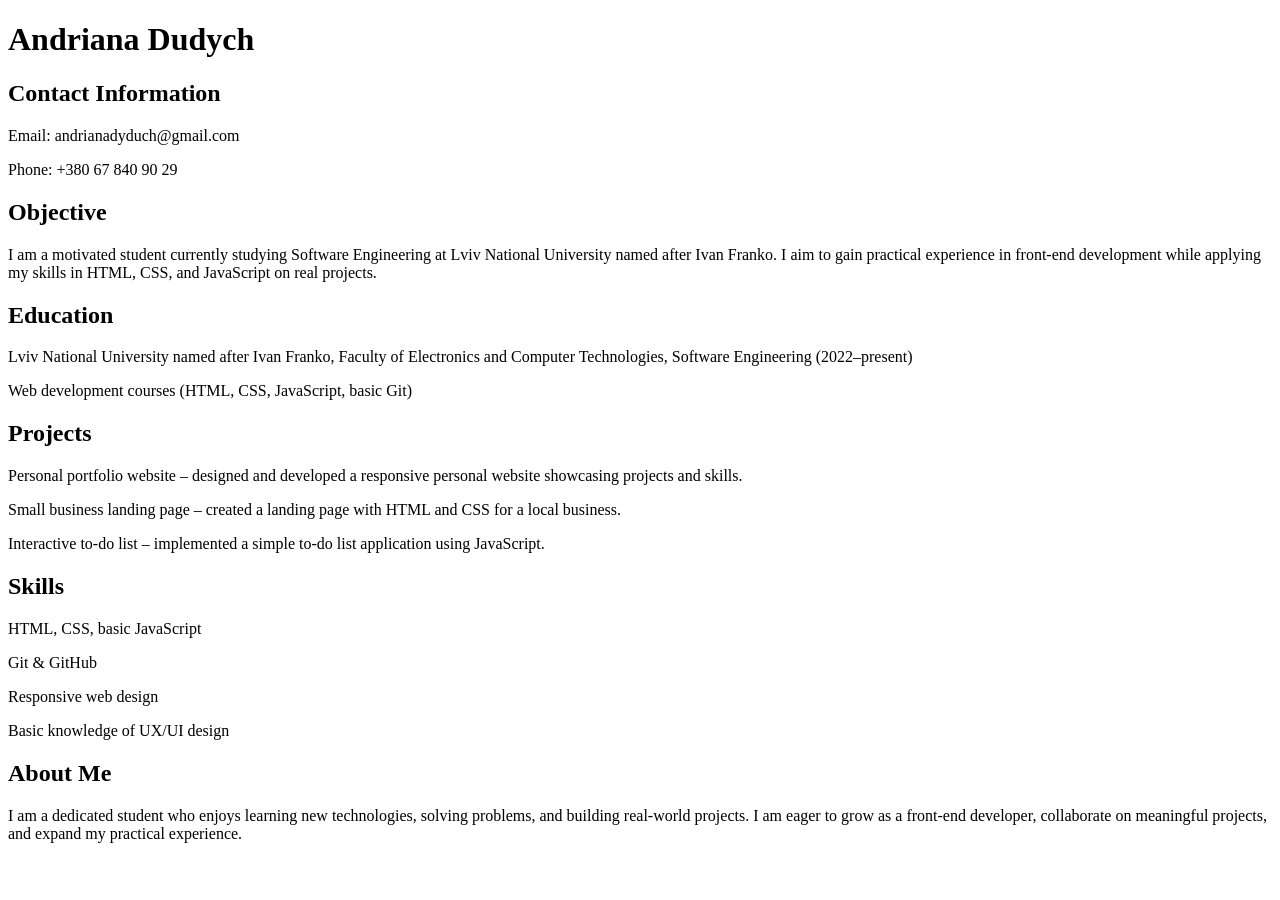
<file: html-css/index.html>
<!DOCTYPE html>
<html lang="en">
<head>
    <meta charset="UTF-8">
    <title>Resume</title>
</head>
<body>

<h1>Andriana Dudych</h1>

<h2>Contact Information</h2>

<p>Email: andrianadyduch@gmail.com</p>
<p>Phone: +380 67 840 90 29</p>

<h2>Objective</h2>
<p>I am a motivated student currently studying Software Engineering at Lviv National University named after Ivan Franko. I aim to gain practical experience in front-end development while applying my skills in HTML, CSS, and JavaScript on real projects.</p>

<h2>Education</h2>
<p>Lviv National University named after Ivan Franko, Faculty of Electronics and Computer Technologies, Software Engineering (2022–present)</p>
<p>Web development courses (HTML, CSS, JavaScript, basic Git)</p>

<h2>Projects</h2>
<p>Personal portfolio website – designed and developed a responsive personal website showcasing projects and skills.</p>
<p>Small business landing page – created a landing page with HTML and CSS for a local business.</p>
<p>Interactive to-do list – implemented a simple to-do list application using JavaScript.</p>

<h2>Skills</h2>
<p>HTML, CSS, basic JavaScript</p>
<p>Git & GitHub</p>
<p>Responsive web design</p>
<p>Basic knowledge of UX/UI design</p>

<h2>About Me</h2>
<p>I am a dedicated student who enjoys learning new technologies, solving problems, and building real-world projects. I am eager to grow as a front-end developer, collaborate on meaningful projects, and expand my practical experience.</p>

</body>
</html>
</file>
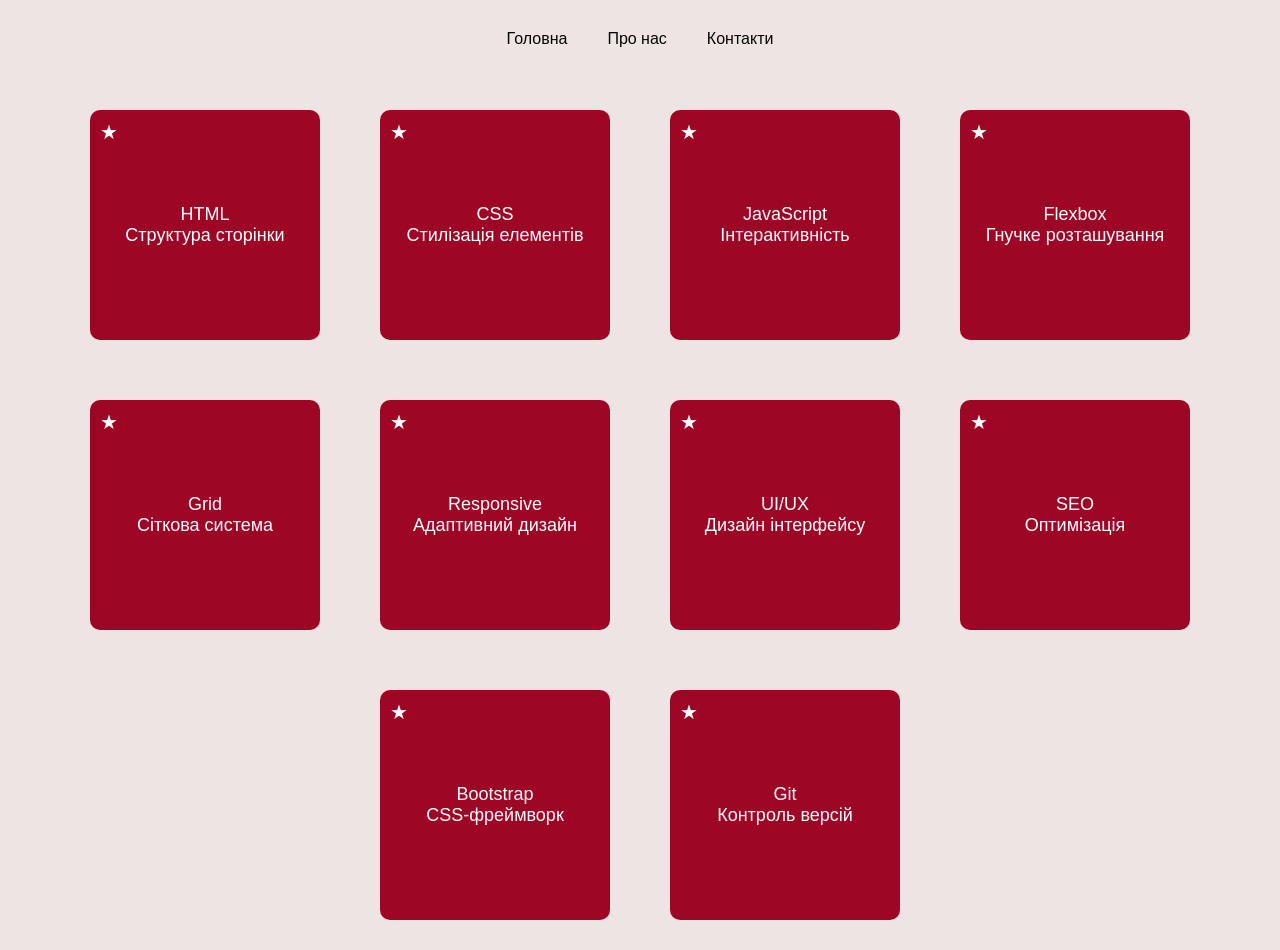
<file: lab2/examples-css.html>
<!DOCTYPE html>
<html lang="uk">
<head>
    <meta charset="UTF-8">
    <title>Лабораторна 2</title>
    <style>
        body {
            margin: 0;
            font-family: Arial, sans-serif;
            background-color: #efe4e4;
        }
        nav {
            position: fixed;
            top: 0;
            width: 100%;
            background-color: #efe4e4;
            padding: 30px 0;
            z-index: 1000;
        }
        nav ul {
            list-style: none;
            display: flex;
            justify-content: center;
            margin: 0;
            padding: 0;
        }

        nav ul li {
            margin: 0 20px;
            color: rgb(5, 5, 5);
            cursor: pointer;
        }

        nav ul li:hover {
            color: rgb(206, 21, 21);
        }

        .container {
            margin-top: 80px; 
            display: flex;
            flex-wrap: wrap;
            justify-content: center;
            gap: 40px;
            padding: 20px;
        }

        .box {
            width: 200px;
            height: 200px;
            background-color: #9d0725;
            color: white;
            display: flex;
            align-items: center;
            justify-content: center;
            text-align: center;
            padding: 15px; 
            margin: 10px; 
            border-radius: 10px;
            position: relative;
            font-size: 18px;
            transition: 0.3s;
        }

        .box:hover {
            background-color: #9d0725;
            transform: scale(1.05);
        }

        .box::before {
            content: "★ ";
            position: absolute;
            top: 10px;
            left: 10px;
            font-size: 20px;
        }

        @media (max-width: 768px) {
            .box {
                width: 150px;
                height: 150px;
                font-size: 14px;
            }
        }

        @media (max-width: 480px) {
            .container {
                flex-direction: column;
                align-items: center;
            }
        }
    </style>
</head>

<body>
    <nav>
        <ul>
            <li>Головна</li>
            <li>Про нас</li>
            <li>Контакти</li>
        </ul>
    </nav>

    <section class="container">
     <div class="box">HTML<br>Структура сторінки</div>
     <div class="box">CSS<br>Стилізація елементів</div>
     <div class="box">JavaScript<br>Інтерактивність</div>
     <div class="box">Flexbox<br>Гнучке розташування</div>
     <div class="box">Grid<br>Сіткова система</div>
     <div class="box">Responsive<br>Адаптивний дизайн</div>
     <div class="box">UI/UX<br>Дизайн інтерфейсу</div>
     <div class="box">SEO<br>Оптимізація</div>
     <div class="box">Bootstrap<br>CSS-фреймворк</div>
     <div class="box">Git<br>Контроль версій</div>
    </section>

</body>
</html>
</file>
